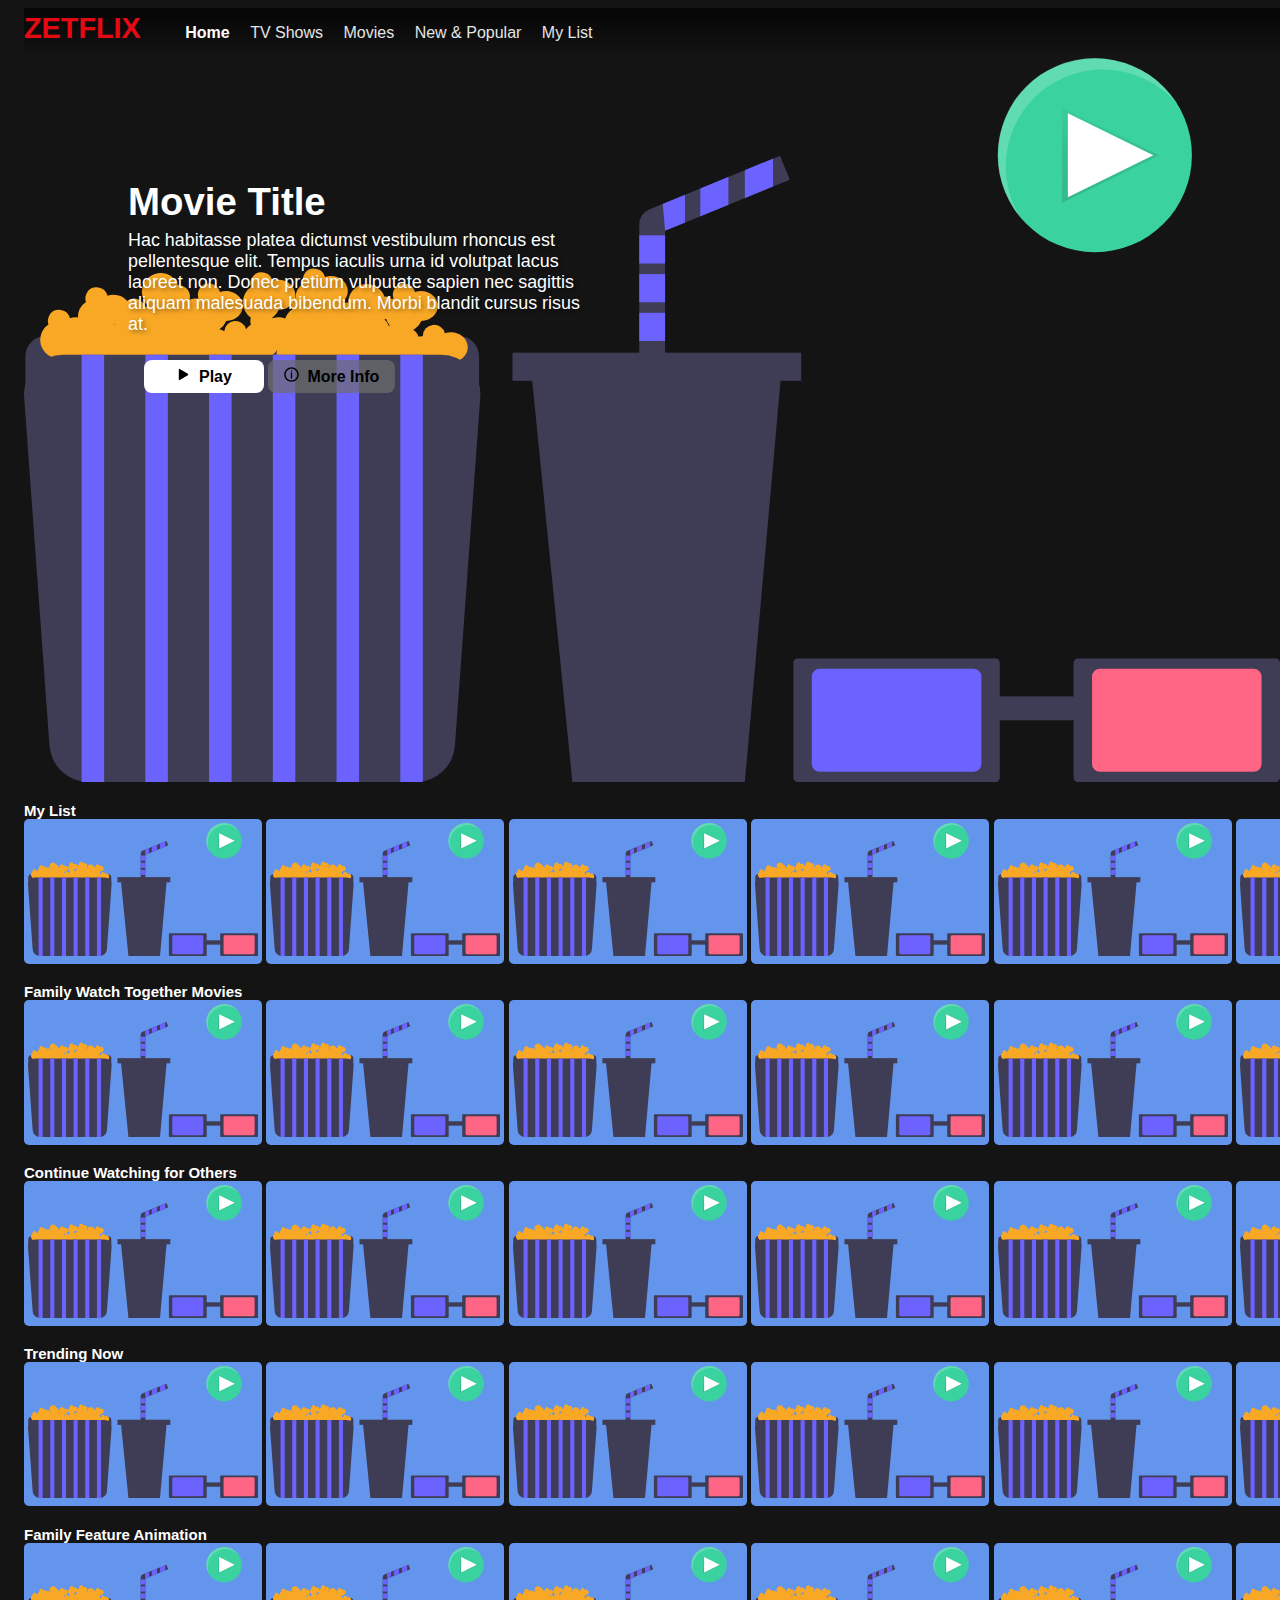
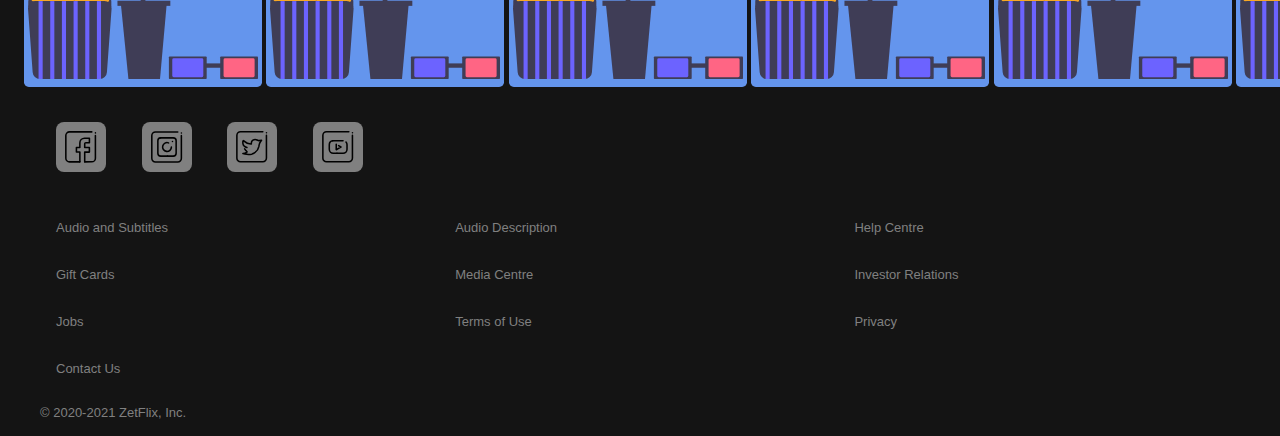
<file: index.html>
<!DOCTYPE html>
<html lang="en">

<head>
    <meta charset="UTF-8">
    <meta http-equiv="X-UA-Compatible" content="IE=edge">
    <meta name="viewport" content="width=device-width, initial-scale=1.0">
    <title>Zetflix</title>
    <link href="/styles.css" rel="stylesheet" />
</head>

<body style="background-color: #141414;">
    <nav class="navigation container">
        <a class="nav-brand link" href="/">ZETFLIX</a>
        <ul class="list-non-bullet nav-pills">
            <li class="list-item-inline">
                <a class="link link-active" href="/">Home</a>
            </li>
            <li class="list-item-inline">
                <a class="link" href="/">TV Shows</a>
            </li>
            <li class="list-item-inline">
                <a class="link" href="/">Movies</a>
            </li>
            <li class="list-item-inline">
                <a class="link" href="/latest.html">New & Popular</a>
            </li>
            <li class="list-item-inline">
                <a class="link" href="/my-list.html">My List</a>
            </li>
        </ul>
    </nav>
    <div class="hero-image-container">
        <img class="hero-image" src="/images/movie.svg">
        <div class="metainfo-layer">
            <div class="logo-and-text">
                <div class="logo">Movie Title</div>
                <div class="synopsis">Hac habitasse platea dictumst vestibulum rhoncus est
                    pellentesque elit. Tempus iaculis urna id volutpat lacus laoreet non.
                    Donec pretium vulputate sapien nec sagittis aliquam malesuada bibendum.
                    Morbi blandit cursus risus at.</div>
            </div>
            <div class="button-controls-container">
                <a class="play-link" href="/"><span class="play-button has-icon"
                        style="margin-right: 0.5rem;"></span>Play</a>
                <a class="info-link" href="/"><span class="moreinfo-button has-icon"
                        style="margin-right: 0.5rem;"></span>More Info</a>
            </div>
        </div>
    </div>
    <div class="row">
        <div class="row-content">
            <div class="row-header" style="color: white;">My List</div>
            <div class="boxart-container inline-block">
                <img class="boxart-img" src="/images/movie.svg">
            </div>
            <div class="boxart-container inline-block">
                <img class="boxart-img" src="/images/movie.svg">
            </div>
            <div class="boxart-container inline-block">
                <img class="boxart-img" src="/images/movie.svg">
            </div>
            <div class="boxart-container inline-block">
                <img class="boxart-img" src="/images/movie.svg">
            </div>
            <div class="boxart-container inline-block">
                <img class="boxart-img" src="/images/movie.svg">
            </div>
            <div class="boxart-container inline-block">
                <img class="boxart-img" src="/images/movie.svg">
            </div>
            <div class="boxart-container inline-block">
                <img class="boxart-img" src="/images/movie.svg">
            </div>
        </div>
    </div>
    <div class="row">
        <div class="row-content">
            <div class="row-header" style="color: white;">Family Watch Together Movies</div>
            <div class="boxart-container inline-block">
                <img class="boxart-img" src="/images/movie.svg">
            </div>
            <div class="boxart-container inline-block">
                <img class="boxart-img" src="/images/movie.svg">
            </div>
            <div class="boxart-container inline-block">
                <img class="boxart-img" src="/images/movie.svg">
            </div>
            <div class="boxart-container inline-block">
                <img class="boxart-img" src="/images/movie.svg">
            </div>
            <div class="boxart-container inline-block">
                <img class="boxart-img" src="/images/movie.svg">
            </div>
            <div class="boxart-container inline-block">
                <img class="boxart-img" src="/images/movie.svg">
            </div>
            <div class="boxart-container inline-block">
                <img class="boxart-img" src="/images/movie.svg">
            </div>
        </div>
    </div>
    <div class="row">
        <div class="row-content">
            <div class="row-header" style="color: white;">Continue Watching for Others</div>
            <div class="boxart-container inline-block">
                <img class="boxart-img" src="/images/movie.svg">
            </div>
            <div class="boxart-container inline-block">
                <img class="boxart-img" src="/images/movie.svg">
            </div>
            <div class="boxart-container inline-block">
                <img class="boxart-img" src="/images/movie.svg">
            </div>
            <div class="boxart-container inline-block">
                <img class="boxart-img" src="/images/movie.svg">
            </div>
            <div class="boxart-container inline-block">
                <img class="boxart-img" src="/images/movie.svg">
            </div>
            <div class="boxart-container inline-block">
                <img class="boxart-img" src="/images/movie.svg">
            </div>
            <div class="boxart-container inline-block">
                <img class="boxart-img" src="/images/movie.svg">
            </div>
        </div>
    </div>
    <div class="row">
        <div class="row-content">
            <div class="row-header" style="color: white;">Trending Now</div>
            <div class="boxart-container inline-block">
                <img class="boxart-img" src="/images/movie.svg">
            </div>
            <div class="boxart-container inline-block">
                <img class="boxart-img" src="/images/movie.svg">
            </div>
            <div class="boxart-container inline-block">
                <img class="boxart-img" src="/images/movie.svg">
            </div>
            <div class="boxart-container inline-block">
                <img class="boxart-img" src="/images/movie.svg">
            </div>
            <div class="boxart-container inline-block">
                <img class="boxart-img" src="/images/movie.svg">
            </div>
            <div class="boxart-container inline-block">
                <img class="boxart-img" src="/images/movie.svg">
            </div>
            <div class="boxart-container inline-block">
                <img class="boxart-img" src="/images/movie.svg">
            </div>
        </div>
    </div>
    <div class="row">
        <div class="row-content">
            <div class="row-header" style="color: white;">Family Feature Animation</div>
            <div class="boxart-container inline-block">
                <img class="boxart-img" src="/images/movie.svg">
            </div>
            <div class="boxart-container inline-block">
                <img class="boxart-img" src="/images/movie.svg">
            </div>
            <div class="boxart-container inline-block">
                <img class="boxart-img" src="/images/movie.svg">
            </div>
            <div class="boxart-container inline-block">
                <img class="boxart-img" src="/images/movie.svg">
            </div>
            <div class="boxart-container inline-block">
                <img class="boxart-img" src="/images/movie.svg">
            </div>
            <div class="boxart-container inline-block">
                <img class="boxart-img" src="/images/movie.svg">
            </div>
            <div class="boxart-container inline-block">
                <img class="boxart-img" src="/images/movie.svg">
            </div>
        </div>
    </div>
    <div class="footer">
        <div class="social-links">
            <a href="/" target="_blank"><span class="facebook-link"></span></a>
            <a href="/" target="_blank"><span class="instagram-link"></span></a>
            <a href="/" target="_blank"><span class="twitter-link"></span></a>
            <a href="/" target="_blank"><span class="youtube-link"></span></a>
        </div>
        <ul class="footer-links list-non-bullet">
            <li class="footer-link-wrapper"><a href="/">Audio and Subtitles</a></li>
            <li class="footer-link-wrapper"><a href="/">Audio Description</a></li>
            <li class="footer-link-wrapper"><a href="/">Help Centre</a></li>
            <li class="footer-link-wrapper"><a href="/">Gift Cards</a></li>
            <li class="footer-link-wrapper"><a href="/">Media Centre</a></li>
            <li class="footer-link-wrapper"><a href="/">Investor Relations</a></li>
            <li class="footer-link-wrapper"><a href="/">Jobs</a></li>
            <li class="footer-link-wrapper"><a href="/">Terms of Use</a></li>
            <li class="footer-link-wrapper"><a href="/">Privacy</a></li>
            <li class="footer-link-wrapper"><a href="/">Contact Us</a></li>

        </ul>
        <div class="footer-copyright">© 2020-2021 ZetFlix, Inc.
        </div>
    </div>
</body>
<script src="app.js" type="text/javascript"></script>
</html>
</file>
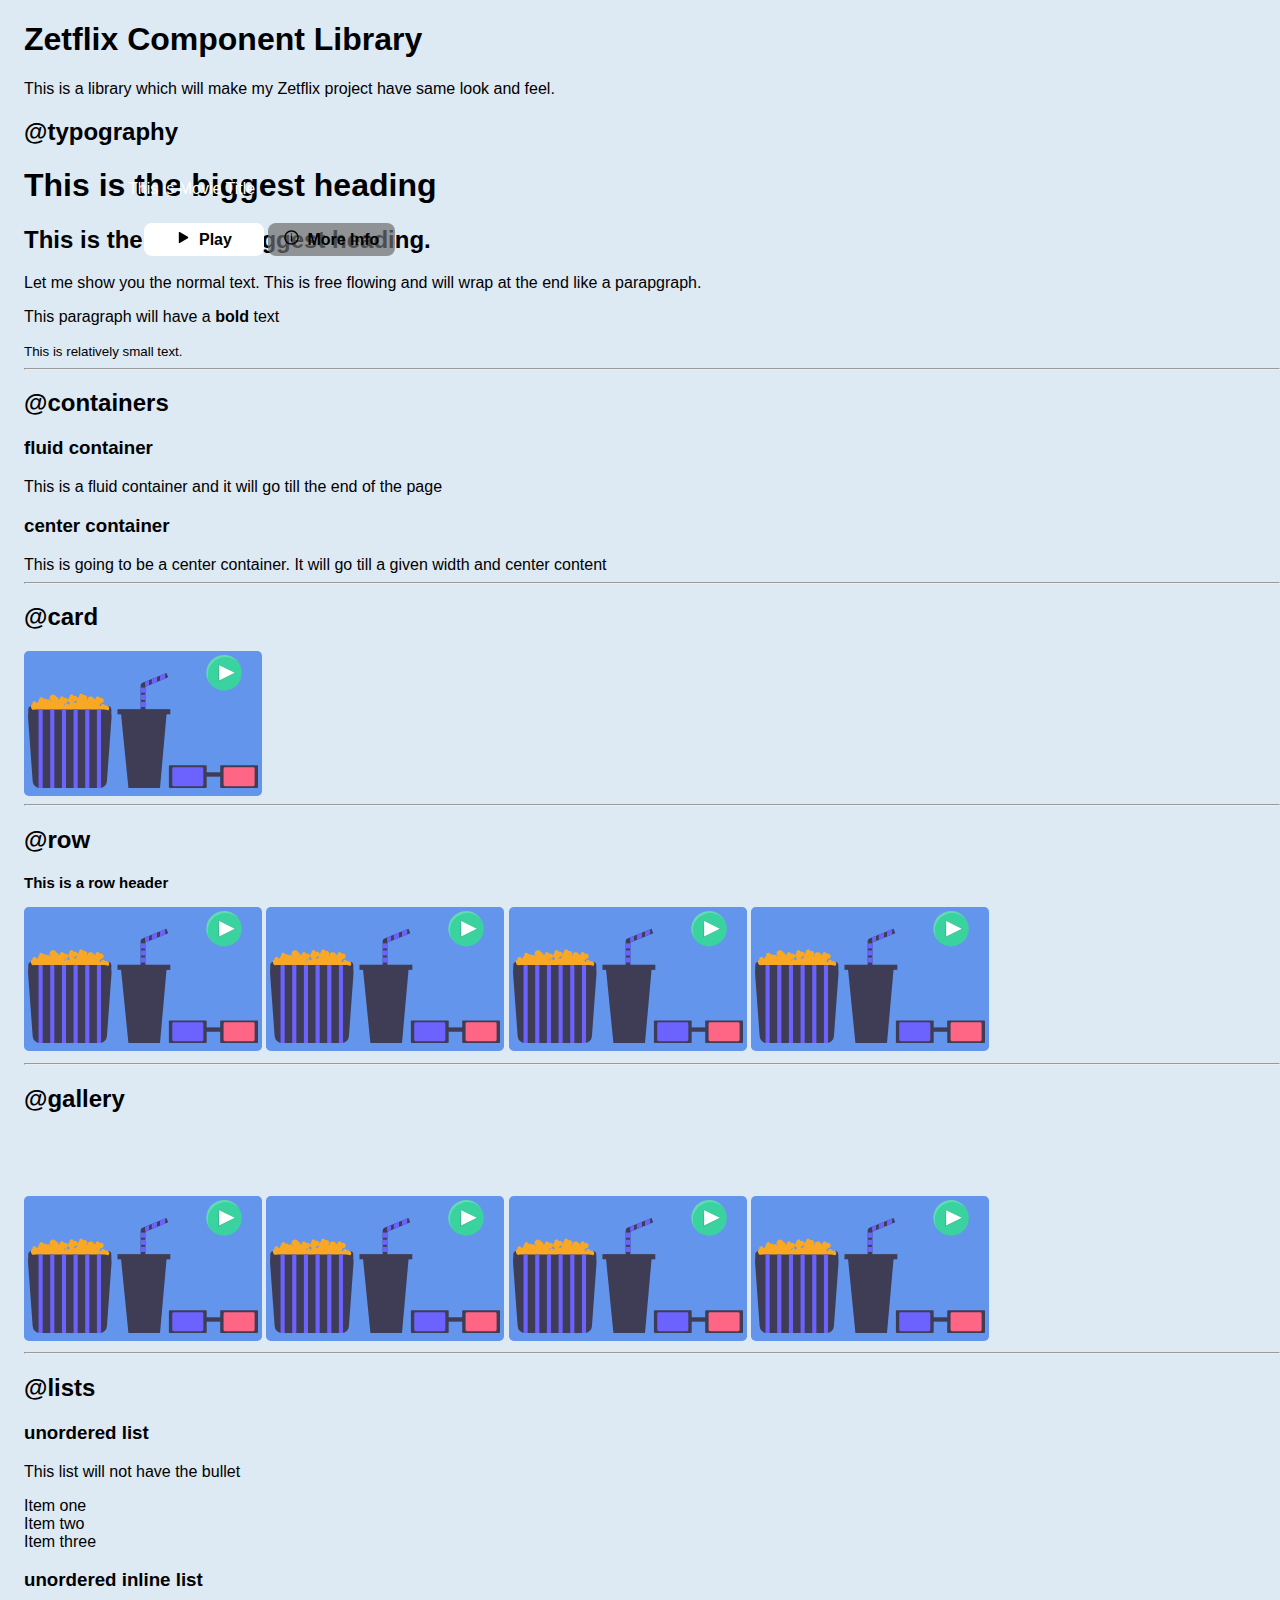
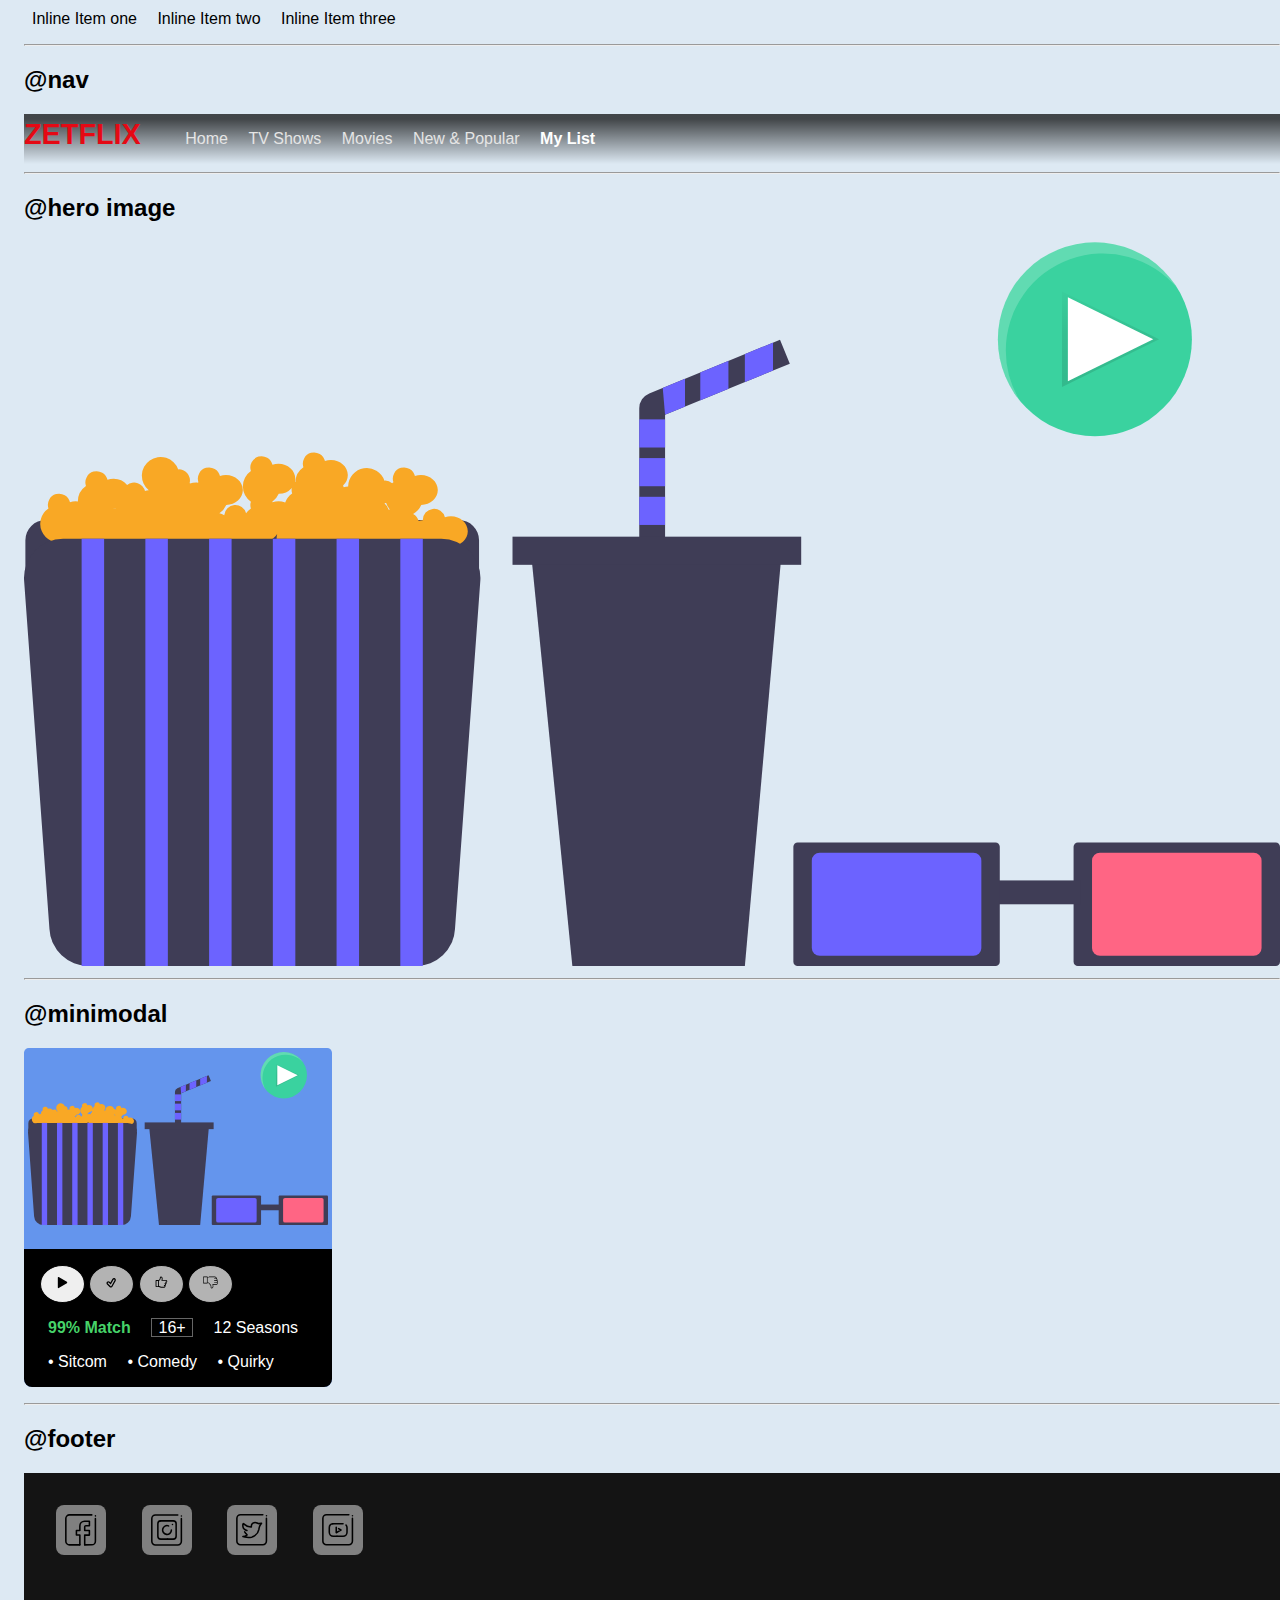
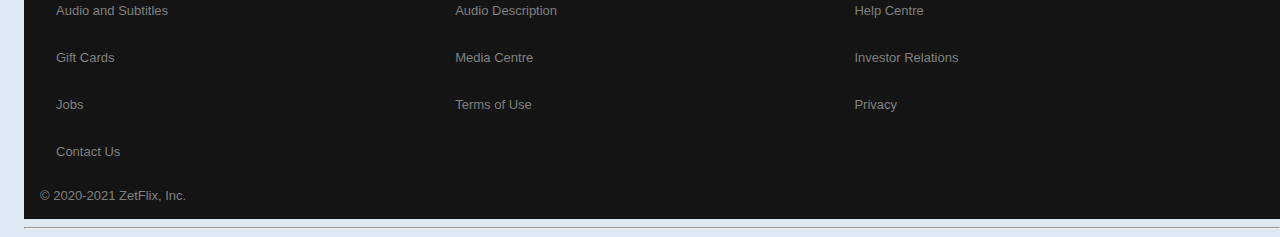
<file: components.html>
<!DOCTYPE html>
<html lang="en">

<head>
    <meta charset="UTF-8">
    <meta http-equiv="X-UA-Compatible" content="IE=edge">
    <meta name="viewport" content="width=device-width, initial-scale=1.0">
    <title>Components Library</title>
    <link href="/styles.css" rel="stylesheet" />
</head>
<body>
    <h1>Zetflix Component Library</h1>
    <p>This is a library which will make my Zetflix project have same look and feel.</p>
    <h2>@typography</h2>
    <h1>This is the biggest heading</h1>
    <h2>This is the second biggest heading.</h2>
    <p>Let me show you the normal text. This is free flowing and will wrap at the end like a parapgraph.</p>
    <p>This paragraph will have a <strong>bold</strong> text</p>
    <small>This is relatively small text.</small>

    <hr>
    <h2>@containers</h2>

    <h3>fluid container</h3>
    <div class="container">This is a fluid container and it will go till the end of the page</div>

    <h3>center container</h3>
    <div class="container container-center">This is going to be a center container. It will go till a given width and
        center content</div>
    <hr>
    <h2>@card</h2>
    <div class="boxart-container">
        <img class="boxart-img" src="/images/movie.svg">
    </div>
    <hr>
    <h2>@row</h2>
    <div class="row">
        <div class="row-header">This is a row header</div>
        <div class="row-content">
            <div class="boxart-container inline-block">
                <img class="boxart-img" src="/images/movie.svg">
            </div>
            <div class="boxart-container inline-block">
                <img class="boxart-img" src="/images/movie.svg">
            </div>
            <div class="boxart-container inline-block">
                <img class="boxart-img" src="/images/movie.svg">
            </div>
            <div class="boxart-container inline-block">
                <img class="boxart-img" src="/images/movie.svg">
            </div>
        </div>
    </div>
    <hr>
    <h2>@gallery</h2>
    <div class="gallery">
        <div class="row">
            <div class="row-content">
                <div class="boxart-container inline-block">
                    <img class="boxart-img" src="/images/movie.svg">
                </div>
                <div class="boxart-container inline-block">
                    <img class="boxart-img" src="/images/movie.svg">
                </div>
                <div class="boxart-container inline-block">
                    <img class="boxart-img" src="/images/movie.svg">
                </div>
                <div class="boxart-container inline-block">
                    <img class="boxart-img" src="/images/movie.svg">
                </div>
            </div>
        </div>
    </div>
    <hr>

    <h2>@lists</h2>
    <h3>unordered list</h3>
    <p>This list will not have the bullet</p>
    <ul class="list-non-bullet">
        <li>Item one</li>
        <li>Item two</li>
        <li>Item three</li>
    </ul>

    <h3>unordered inline list</h3>
    <ul class="list-non-bullet">
        <li class="list-item-inline">Inline Item one</li>
        <li class="list-item-inline">Inline Item two</li>
        <li class="list-item-inline">Inline Item three</li>
    </ul>
    <hr>

    <h2>@nav</h2>
    <nav class="navigation container">
        <a class="nav-brand link" href="/">ZETFLIX</a>
        <ul class="list-non-bullet nav-pills">
            <li class="list-item-inline">
                <a class="link" href="/">Home</a>
            </li>
            <li class="list-item-inline">
                <a class="link" href="/">TV Shows</a>
            </li>
            <li class="list-item-inline">
                <a class="link" href="/">Movies</a>
            </li>
            <li class="list-item-inline">
                <a class="link" href="/">New & Popular</a>
            </li>
            <li class="list-item-inline">
                <a class="link link-active" href="/">My List</a>
            </li>
        </ul>
    </nav>
    <hr>
    <h2>@hero image</h2>
    <div class="hero-image-container">
        <img class="hero-image" src="/images/movie.svg">
        <div class="metainfo-layer">
            <div class="logo-and-text">This is Movie Title</div>
            <div class="button-controls-container">
                <a class="play-link" href="/"><span class="play-button has-icon" style="margin-right: 0.5rem;"></span>Play</a>
                <a class="info-link" href="/"><span class="moreinfo-button has-icon" style="margin-right: 0.5rem;"></span>More Info</a>
            </div>
        </div>
    </div>
    <hr>

    <h2>@minimodal</h2>
    <div class="modal-container">
        <div class="boxart-container">
            <img class="modal-img" src="/images/movie.svg">
        </div>
        <div class="modal-info-container">
            <div class="button-controls-container">
                <button class="primary-button"><span class="play-button has-icon"></span></button>
                <button class="secondary-button"><span class="tick-button has-icon"></span></button>
                <button class="secondary-button"><span class="like-button has-icon"></span></button>
                <button class="secondary-button"><span class="unlike-button has-icon"></span></button>
            </div>
            <div class="video-meta-data-container">
                <span class="match-score">99% Match</span>
                <span class="maturity-rating">16+</span>
                <span class="duration">12 Seasons</span>
            </div>
            <div class="tags-container">
                <div class="tags-list">
                    <span class="tags-item">• Sitcom</span>
                    <span class="tags-item">• Comedy</span>
                    <span class="tags-item">• Quirky</span>
                </div>
            </div>
        </div>
    </div>
    </div>
    <hr>
    <h2>@footer</h2>
    <div class="footer">
        <div class="social-links">
            <a href="/" target="_blank"><span class="facebook-link"></span></a>
            <a href="/" target="_blank"><span class="instagram-link"></span></a>
            <a href="/" target="_blank"><span class="twitter-link"></span></a>
            <a href="/" target="_blank"><span class="youtube-link"></span></a>
        </div>
        <ul class="footer-links list-non-bullet">
            <li class="footer-link-wrapper"><a href="/">Audio and Subtitles</a></li>
            <li class="footer-link-wrapper"><a href="/">Audio Description</a></li>
            <li class="footer-link-wrapper"><a href="/">Help Centre</a></li>
            <li class="footer-link-wrapper"><a href="/">Gift Cards</a></li>
            <li class="footer-link-wrapper"><a href="/">Media Centre</a></li>
            <li class="footer-link-wrapper"><a href="/">Investor Relations</a></li>
            <li class="footer-link-wrapper"><a href="/">Jobs</a></li>
            <li class="footer-link-wrapper"><a href="/">Terms of Use</a></li>
            <li class="footer-link-wrapper"><a href="/">Privacy</a></li>
            <li class="footer-link-wrapper"><a href="/">Contact Us</a></li>

        </ul>
        <div class="footer-copyright">© 2020-2021 ZetFlix, Inc.
        </div>
    </div>
    <hr>
</body>

</html>
</file>
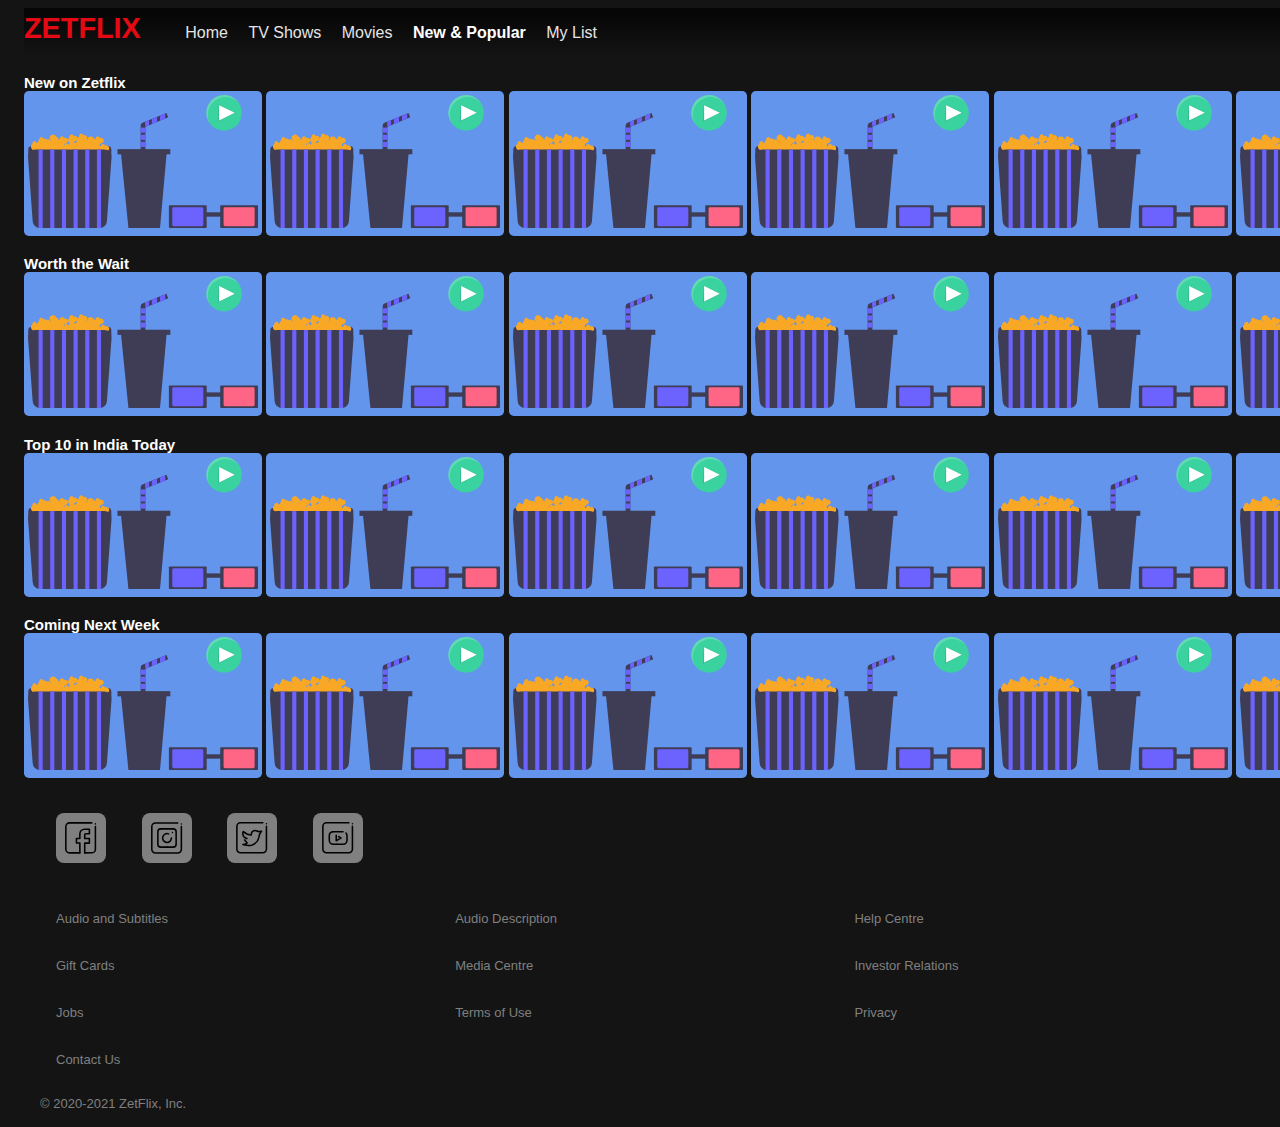
<file: latest.html>
<!DOCTYPE html>
<html lang="en">
<head>
    <meta charset="UTF-8">
    <meta http-equiv="X-UA-Compatible" content="IE=edge">
    <meta name="viewport" content="width=device-width, initial-scale=1.0">
    <title>Zetflix</title>
    <link href="/styles.css" rel="stylesheet"/>
</head>
<body style="background-color: #141414;">
    <nav class="navigation container">
        <a class="nav-brand link" href="/">ZETFLIX</a>
        <ul class="list-non-bullet nav-pills">
            <li class="list-item-inline">
                <a class="link" href="/">Home</a>
            </li>
            <li class="list-item-inline">
                <a class="link" href="/">TV Shows</a>
            </li>
            <li class="list-item-inline">
                <a class="link" href="/">Movies</a>
            </li>
            <li class="list-item-inline">
                <a class="link link-active" href="/">New & Popular</a>
            </li>
            <li class="list-item-inline">
                <a class="link" href="/my-list.html">My List</a>
            </li>
        </ul>
    </nav>
    <div class="row">
        <div class="row-content">
            <div class="row-header" style="color: white;">New on Zetflix</div>
            <div class="boxart-container inline-block">
                <img class="boxart-img" src="/images/movie.svg">
            </div>
            <div class="boxart-container inline-block">
                <img class="boxart-img" src="/images/movie.svg">
            </div>
            <div class="boxart-container inline-block">
                <img class="boxart-img" src="/images/movie.svg">
            </div>
            <div class="boxart-container inline-block">
                <img class="boxart-img" src="/images/movie.svg">
            </div>
            <div class="boxart-container inline-block">
                <img class="boxart-img" src="/images/movie.svg">
            </div>
            <div class="boxart-container inline-block">
                <img class="boxart-img" src="/images/movie.svg">
            </div>
            <div class="boxart-container inline-block">
                <img class="boxart-img" src="/images/movie.svg">
            </div>
        </div>
    </div>
    <div class="row">
        <div class="row-content">
            <div class="row-header" style="color: white;">Worth the Wait</div>
            <div class="boxart-container inline-block">
                <img class="boxart-img" src="/images/movie.svg">
            </div>
            <div class="boxart-container inline-block">
                <img class="boxart-img" src="/images/movie.svg">
            </div>
            <div class="boxart-container inline-block">
                <img class="boxart-img" src="/images/movie.svg">
            </div>
            <div class="boxart-container inline-block">
                <img class="boxart-img" src="/images/movie.svg">
            </div>
            <div class="boxart-container inline-block">
                <img class="boxart-img" src="/images/movie.svg">
            </div>
            <div class="boxart-container inline-block">
                <img class="boxart-img" src="/images/movie.svg">
            </div>
            <div class="boxart-container inline-block">
                <img class="boxart-img" src="/images/movie.svg">
            </div>
        </div>
    </div>
    <div class="row">
        <div class="row-content">
            <div class="row-header" style="color: white;">Top 10 in India Today</div>
            <div class="boxart-container inline-block">
                <img class="boxart-img" src="/images/movie.svg">
            </div>
            <div class="boxart-container inline-block">
                <img class="boxart-img" src="/images/movie.svg">
            </div>
            <div class="boxart-container inline-block">
                <img class="boxart-img" src="/images/movie.svg">
            </div>
            <div class="boxart-container inline-block">
                <img class="boxart-img" src="/images/movie.svg">
            </div>
            <div class="boxart-container inline-block">
                <img class="boxart-img" src="/images/movie.svg">
            </div>
            <div class="boxart-container inline-block">
                <img class="boxart-img" src="/images/movie.svg">
            </div>
            <div class="boxart-container inline-block">
                <img class="boxart-img" src="/images/movie.svg">
            </div>
        </div>
    </div>
    <div class="row">
        <div class="row-content">
            <div class="row-header" style="color: white;">Coming Next Week</div>
            <div class="boxart-container inline-block">
                <img class="boxart-img" src="/images/movie.svg">
            </div>
            <div class="boxart-container inline-block">
                <img class="boxart-img" src="/images/movie.svg">
            </div>
            <div class="boxart-container inline-block">
                <img class="boxart-img" src="/images/movie.svg">
            </div>
            <div class="boxart-container inline-block">
                <img class="boxart-img" src="/images/movie.svg">
            </div>
            <div class="boxart-container inline-block">
                <img class="boxart-img" src="/images/movie.svg">
            </div>
            <div class="boxart-container inline-block">
                <img class="boxart-img" src="/images/movie.svg">
            </div>
            <div class="boxart-container inline-block">
                <img class="boxart-img" src="/images/movie.svg">
            </div>
        </div>
    </div>
    <div class="footer">
        <div class="social-links">
            <a href="/" target="_blank"><span class="facebook-link"></span></a>
            <a href="/" target="_blank"><span class="instagram-link"></span></a>
            <a href="/" target="_blank"><span class="twitter-link"></span></a>
            <a href="/" target="_blank"><span class="youtube-link"></span></a>
        </div>
        <ul class="footer-links list-non-bullet">
            <li class="footer-link-wrapper"><a href="/">Audio and Subtitles</a></li>
            <li class="footer-link-wrapper"><a href="/">Audio Description</a></li>
            <li class="footer-link-wrapper"><a href="/">Help Centre</a></li>
            <li class="footer-link-wrapper"><a href="/">Gift Cards</a></li>
            <li class="footer-link-wrapper"><a href="/">Media Centre</a></li>
            <li class="footer-link-wrapper"><a href="/">Investor Relations</a></li>
            <li class="footer-link-wrapper"><a href="/">Jobs</a></li>
            <li class="footer-link-wrapper"><a href="/">Terms of Use</a></li>
            <li class="footer-link-wrapper"><a href="/">Privacy</a></li>
            <li class="footer-link-wrapper"><a href="/">Contact Us</a></li>

        </ul>
        <div class="footer-copyright">© 2020-2021 ZetFlix, Inc.
        </div>
    </div>
</body>
</html>
</file>
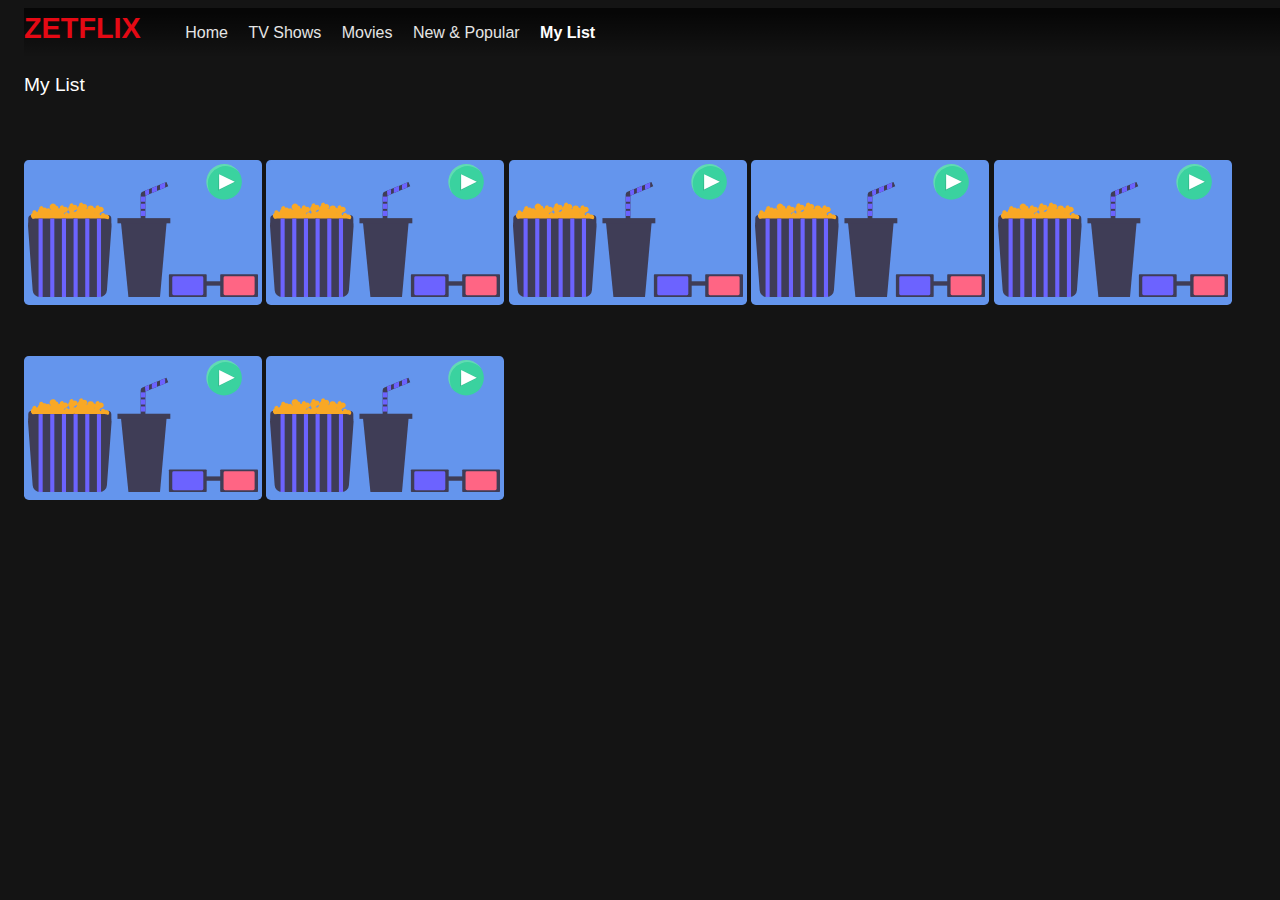
<file: my-list.html>
<!DOCTYPE html>
<html lang="en">
<head>
    <meta charset="UTF-8">
    <meta http-equiv="X-UA-Compatible" content="IE=edge">
    <meta name="viewport" content="width=device-width, initial-scale=1.0">
    <title>Zetflix</title>
    <link href="styles.css" rel="stylesheet"/>
</head>
<body style="background-color: #141414;">
    <nav class="navigation container">
        <a class="nav-brand link" href="/">ZETFLIX</a>
        <ul class="list-non-bullet nav-pills">
            <li class="list-item-inline">
                <a class="link" href="/">Home</a>
            </li>
            <li class="list-item-inline">
                <a class="link" href="/">TV Shows</a>
            </li>
            <li class="list-item-inline">
                <a class="link" href="/">Movies</a>
            </li>
            <li class="list-item-inline">
                <a class="link" href="/latest.html">New & Popular</a>
            </li>
            <li class="list-item-inline">
                <a class="link link-active" href="/my-list.html">My List</a>
            </li>
        </ul>
    </nav>
    
    <div class="gallery">
        <div class="gallery-header">My List</div>
        <div class="row">
            <div class="row-content">
                <div class="boxart-container inline-block">
                    <img class="boxart-img" src="/images/movie.svg">
                </div>
                <div class="boxart-container inline-block">
                    <img class="boxart-img" src="/images/movie.svg">
                </div>
                <div class="boxart-container inline-block">
                    <img class="boxart-img" src="/images/movie.svg">
                </div>
                <div class="boxart-container inline-block">
                    <img class="boxart-img" src="/images/movie.svg">
                </div>
                <div class="boxart-container inline-block">
                    <img class="boxart-img" src="/images/movie.svg">
                </div>
                <div class="boxart-container inline-block">
                    <img class="boxart-img" src="/images/movie.svg">
                </div>
                <div class="boxart-container inline-block">
                    <img class="boxart-img" src="/images/movie.svg">
                </div>
            </div>
        </div>
    </div>
</body>
</html>
</file>
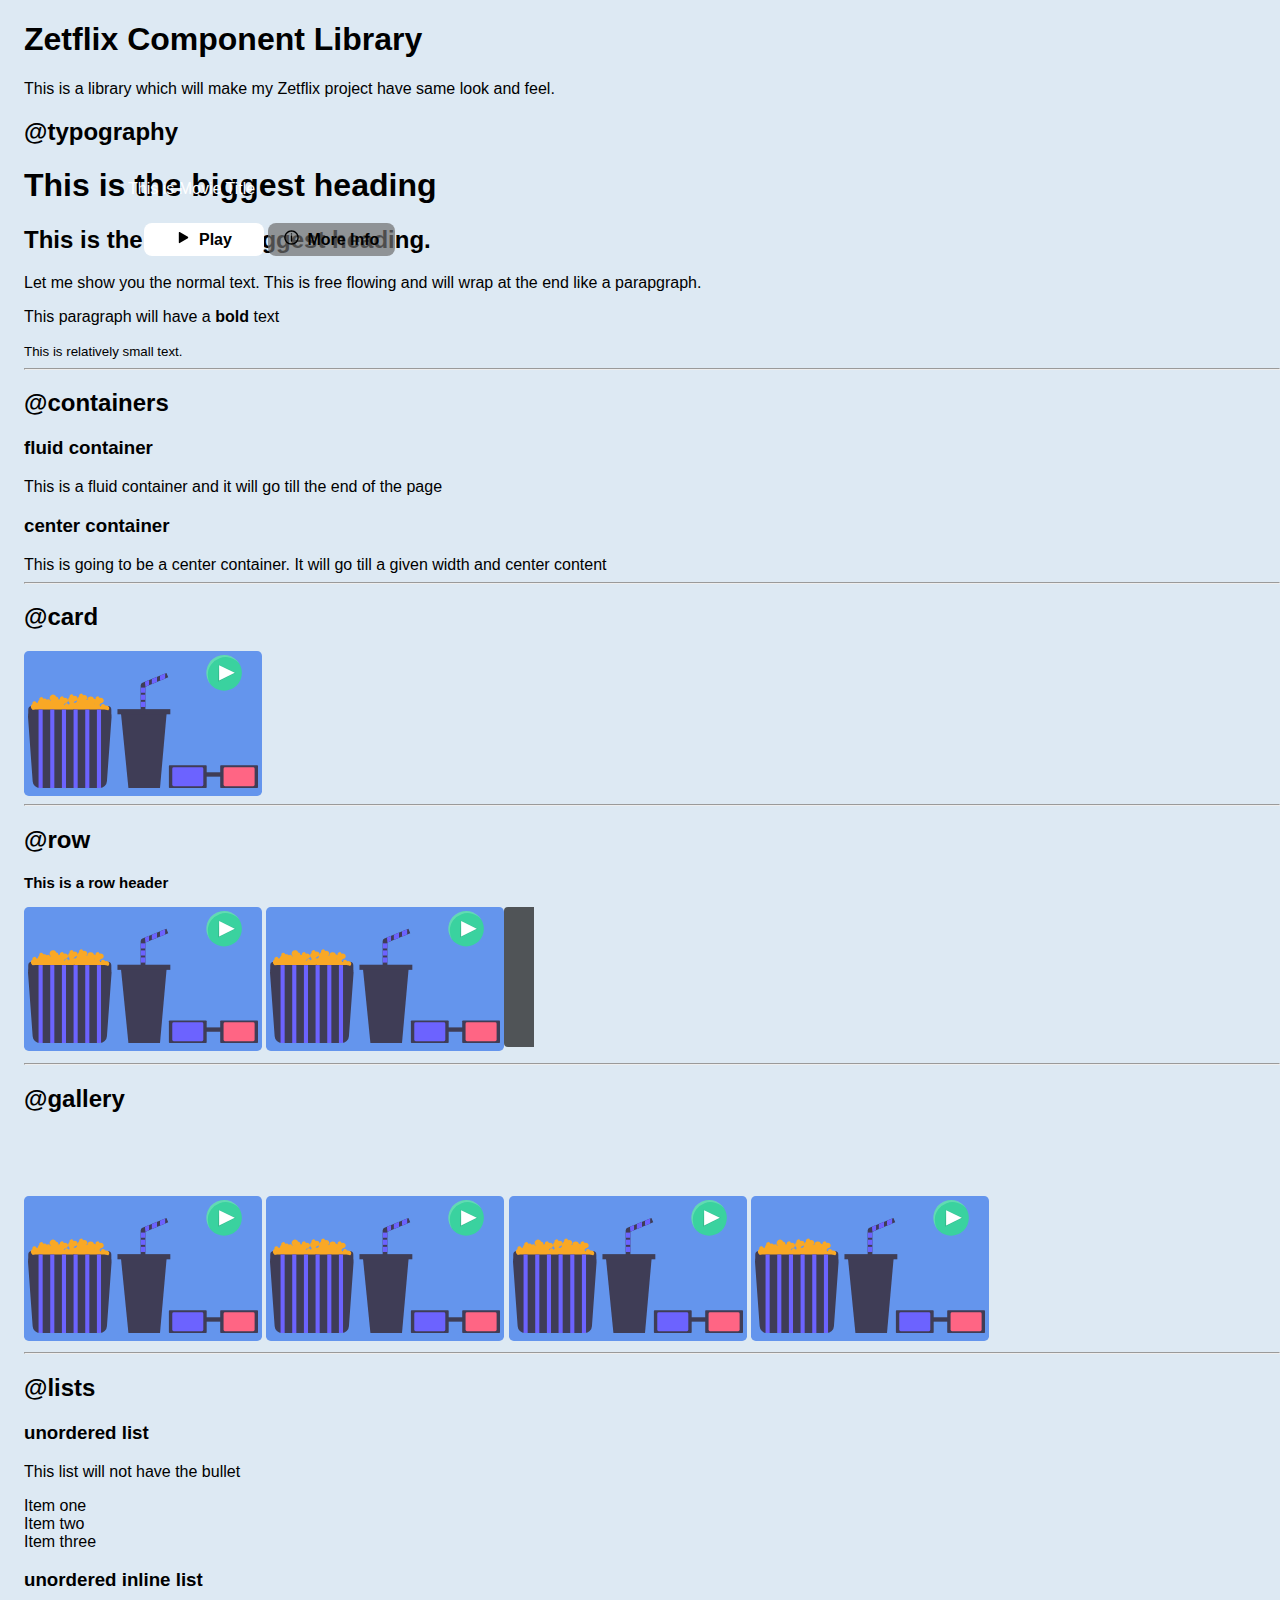
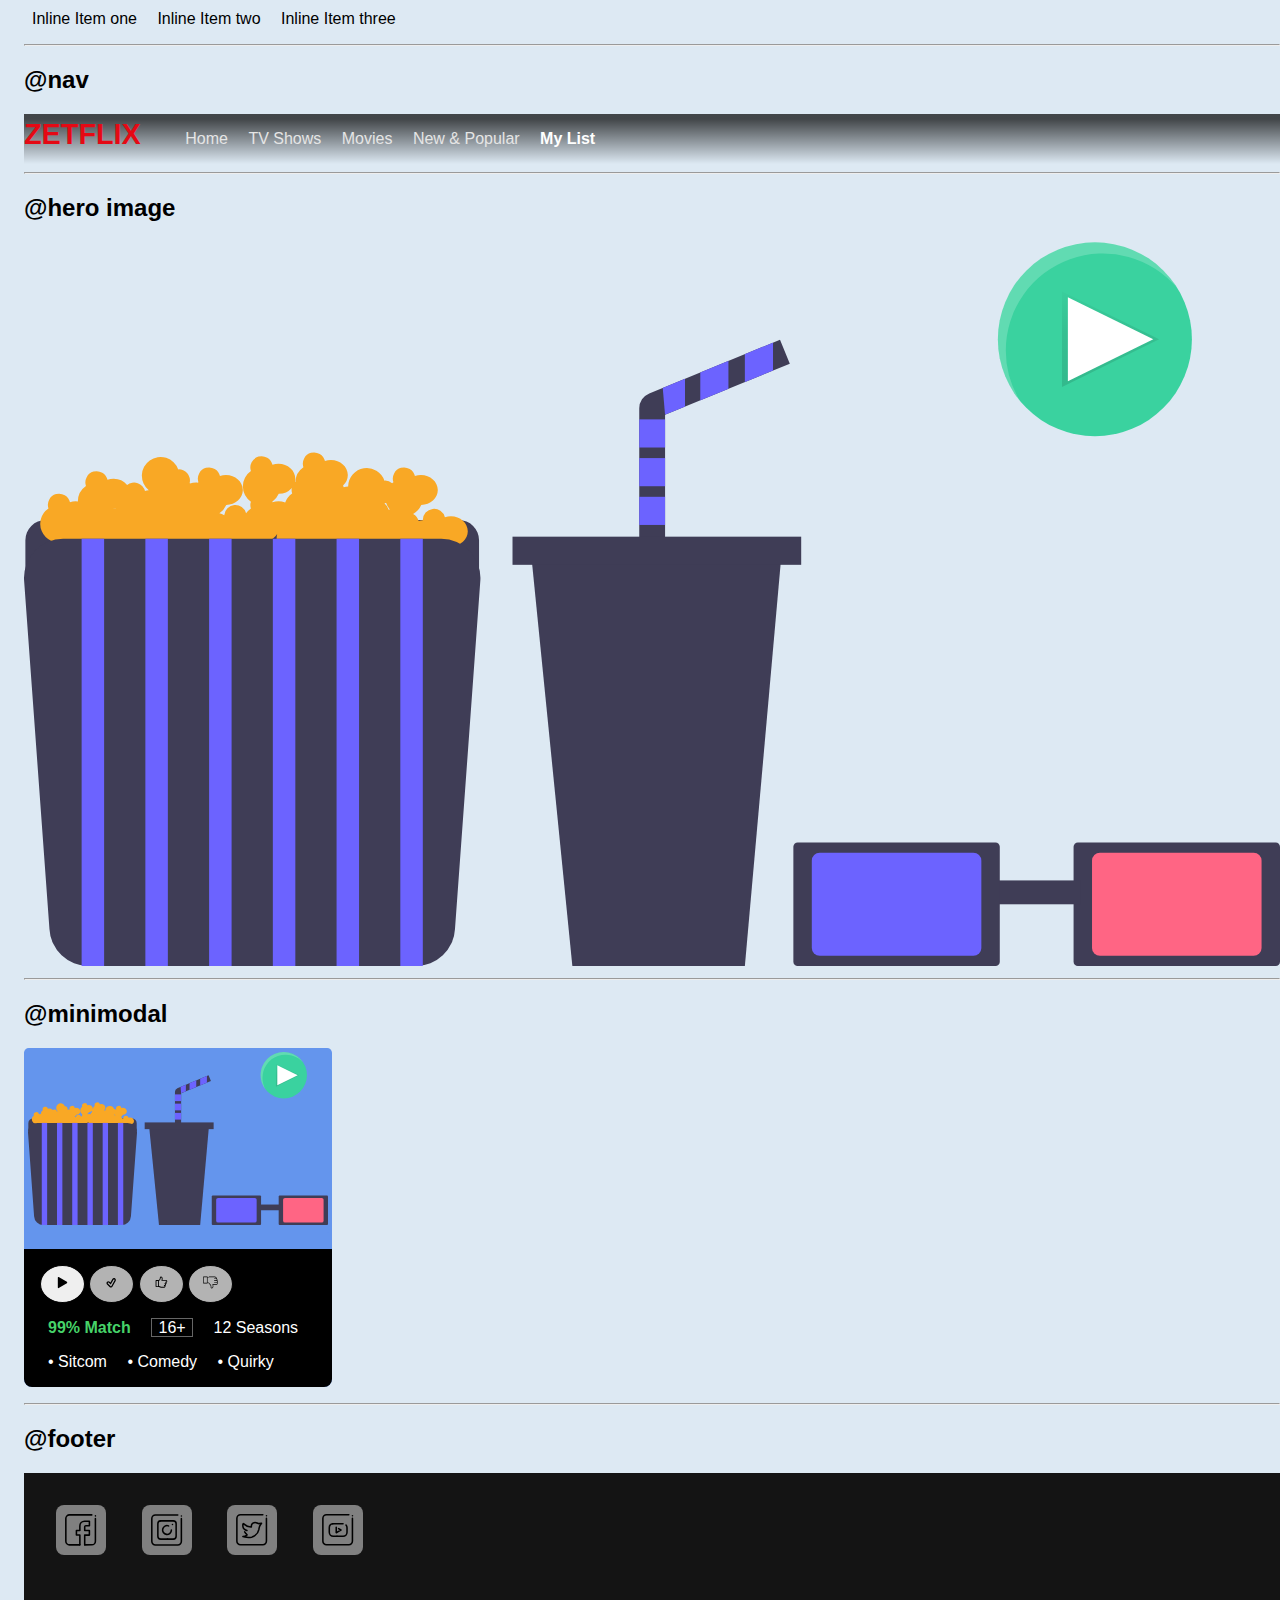
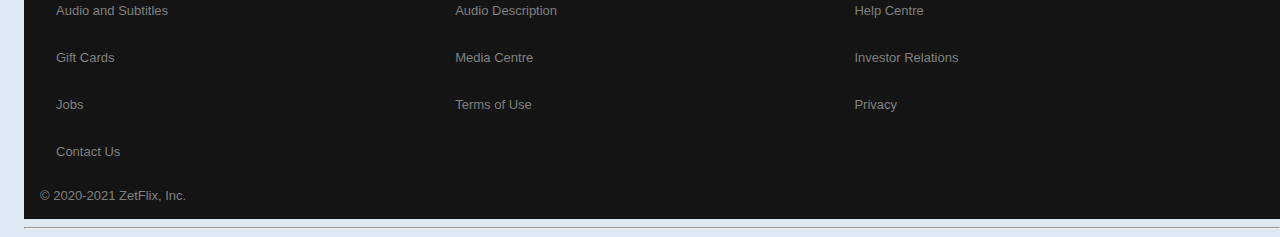
<file: lib/components.html>
<!DOCTYPE html>
<html lang="en">

<head>
    <meta charset="UTF-8">
    <meta http-equiv="X-UA-Compatible" content="IE=edge">
    <meta name="viewport" content="width=device-width, initial-scale=1.0">
    <title>Components Library</title>
    <link href="../styles.css" rel="stylesheet" />
</head>
<body>
    <h1>Zetflix Component Library</h1>
    <p>This is a library which will make my Zetflix project have same look and feel.</p>
    <h2>@typography</h2>
    <h1>This is the biggest heading</h1>
    <h2>This is the second biggest heading.</h2>
    <p>Let me show you the normal text. This is free flowing and will wrap at the end like a parapgraph.</p>
    <p>This paragraph will have a <strong>bold</strong> text</p>
    <small>This is relatively small text.</small>

    <hr>
    <h2>@containers</h2>

    <h3>fluid container</h3>
    <div class="container">This is a fluid container and it will go till the end of the page</div>

    <h3>center container</h3>
    <div class="container container-center">This is going to be a center container. It will go till a given width and
        center content</div>
    <hr>
    <h2>@card</h2>
    <div class="boxart-container">
        <img class="boxart-img" src="/images/movie.svg">
    </div>
    <hr>
    <h2>@row</h2>
    <div class="row">
        <div class="row-header">This is a row header</div>
        <div class="row-content">
            <div class="boxart-container inline-block">
                <img class="boxart-img" src="/images/movie.svg">
            </div>
            <div class="boxart-container inline-block">
                <img class="boxart-img" src="/images/movie.svg">
            </div>
           <div class="handle inline-block"></div>
        </div>
    </div>
    <hr>
    <h2>@gallery</h2>
    <div class="gallery">
        <div class="row">
            <div class="row-content">
                <div class="boxart-container inline-block">
                    <img class="boxart-img" src="/images/movie.svg">
                </div>
                <div class="boxart-container inline-block">
                    <img class="boxart-img" src="/images/movie.svg">
                </div>
                <div class="boxart-container inline-block">
                    <img class="boxart-img" src="/images/movie.svg">
                </div>
                <div class="boxart-container inline-block">
                    <img class="boxart-img" src="/images/movie.svg">
                </div>
            </div>
        </div>
    </div>
    <hr>

    <h2>@lists</h2>
    <h3>unordered list</h3>
    <p>This list will not have the bullet</p>
    <ul class="list-non-bullet">
        <li>Item one</li>
        <li>Item two</li>
        <li>Item three</li>
    </ul>

    <h3>unordered inline list</h3>
    <ul class="list-non-bullet">
        <li class="list-item-inline">Inline Item one</li>
        <li class="list-item-inline">Inline Item two</li>
        <li class="list-item-inline">Inline Item three</li>
    </ul>
    <hr>

    <h2>@nav</h2>
    <nav class="navigation container">
        <a class="nav-brand link" href="/">ZETFLIX</a>
        <ul class="list-non-bullet nav-pills">
            <li class="list-item-inline">
                <a class="link" href="/">Home</a>
            </li>
            <li class="list-item-inline">
                <a class="link" href="/">TV Shows</a>
            </li>
            <li class="list-item-inline">
                <a class="link" href="/">Movies</a>
            </li>
            <li class="list-item-inline">
                <a class="link" href="/">New & Popular</a>
            </li>
            <li class="list-item-inline">
                <a class="link link-active" href="/">My List</a>
            </li>
        </ul>
    </nav>
    <hr>
    <h2>@hero image</h2>
    <div class="hero-image-container">
        <img class="hero-image" src="/images/movie.svg">
        <div class="metainfo-layer">
            <div class="logo-and-text">This is Movie Title</div>
            <div class="button-controls-container">
                <a class="play-link" href="/"><span class="play-button has-icon" style="margin-right: 0.5rem;"></span>Play</a>
                <a class="info-link" href="/"><span class="moreinfo-button has-icon" style="margin-right: 0.5rem;"></span>More Info</a>
            </div>
        </div>
    </div>
    <hr>

    <h2>@minimodal</h2>
    <div class="modal-container">
        <div class="boxart-container">
            <img class="modal-img" src="/images/movie.svg">
        </div>
        <div class="modal-info-container">
            <div class="button-controls-container">
                <button class="primary-button"><span class="play-button has-icon"></span></button>
                <button class="secondary-button"><span class="tick-button has-icon"></span></button>
                <button class="secondary-button"><span class="like-button has-icon"></span></button>
                <button class="secondary-button"><span class="unlike-button has-icon"></span></button>
            </div>
            <div class="video-meta-data-container">
                <span class="match-score">99% Match</span>
                <span class="maturity-rating">16+</span>
                <span class="duration">12 Seasons</span>
            </div>
            <div class="tags-container">
                <div class="tags-list">
                    <span class="tags-item">• Sitcom</span>
                    <span class="tags-item">• Comedy</span>
                    <span class="tags-item">• Quirky</span>
                </div>
            </div>
        </div>
    </div>
    </div>
    <hr>
    <h2>@footer</h2>
    <div class="footer">
        <div class="social-links">
            <a href="/" target="_blank"><span class="facebook-link"></span></a>
            <a href="/" target="_blank"><span class="instagram-link"></span></a>
            <a href="/" target="_blank"><span class="twitter-link"></span></a>
            <a href="/" target="_blank"><span class="youtube-link"></span></a>
        </div>
        <ul class="footer-links list-non-bullet">
            <li class="footer-link-wrapper"><a href="/">Audio and Subtitles</a></li>
            <li class="footer-link-wrapper"><a href="/">Audio Description</a></li>
            <li class="footer-link-wrapper"><a href="/">Help Centre</a></li>
            <li class="footer-link-wrapper"><a href="/">Gift Cards</a></li>
            <li class="footer-link-wrapper"><a href="/">Media Centre</a></li>
            <li class="footer-link-wrapper"><a href="/">Investor Relations</a></li>
            <li class="footer-link-wrapper"><a href="/">Jobs</a></li>
            <li class="footer-link-wrapper"><a href="/">Terms of Use</a></li>
            <li class="footer-link-wrapper"><a href="/">Privacy</a></li>
            <li class="footer-link-wrapper"><a href="/">Contact Us</a></li>

        </ul>
        <div class="footer-copyright">© 2020-2021 ZetFlix, Inc.
        </div>
    </div>
    <hr>
</body>

</html>
</file>
<file: styles.css>
@import url('https://fonts.googleapis.com/css2?family=Open+Sans&display=swap');

body {
    background-color: rgb(221, 233, 243);
    margin: 0px;
    font-family: 'Helvetica Neue', sans-serif;
    margin-left: 1.5rem;
}

a {
    text-decoration: none;
}

.footer a {
    color: #808080;
}

.gallery .gallery-header {
    color: white;
    font-size: 1.2rem;
    font-weight: 100;
    padding-top: 1rem;
}

.row-content {
    padding-top: 1rem;
}

.hero-image {
    width: 100%;
    background-size: cover;
    background-position: center center;
}

.metainfo-layer {
    position: absolute;
    top: 20%;
    left: 10%;
    bottom: 0;
    opacity: 1;
    width: 100%;
    height: 20%;
}

.logo-and-text {
    color: white;
}

.logo-and-text .logo {
    font-weight: bolder;
    font-size: 3vw;
}

.logo-and-text .synopsis {
    font-weight: 400;
    line-height: normal;
    width: 36%;
    font-size: 1.4vw;
    text-shadow: 2px 2px 4px rgb(0 0 0 / 45%);
    margin: 0.5vw 0 0 0;
}

.boxart-container {
    background-color: cornflowerblue;
    border-radius: 0.3rem;
    max-width: fit-content;
    padding: 0.25rem;
    cursor: pointer;
    margin-bottom: 0.2rem;
}

.boxart-img {
    max-width: 230px;
}


 .boxart-container:focus,
 .boxart-container:hover{
    transform: scale(1.5);
    transform-origin: left;
    z-index: 1;
}

.row-content {
    white-space: nowrap;
}

.gallery .row-content .boxart-container{
    margin-top: 3rem;
}

.row-header {
    font-size: 15px;
    font-weight: 700;
}

.handle{
    background: rgba(20,20,20,.7);
    height: 140px;
    width: 30px;
    position: absolute;
    border-top-left-radius: 4px;
    border-bottom-left-radius: 4px;
    cursor: pointer;
}

.inline-block {
    display: inline-block;
}

.gallery .row .row-content {
    overflow: visible;
    white-space: unset;
}

.list-non-bullet {
    list-style: none;
    padding-inline-start: 0em;
}

.list-item-inline {
    display: inline;
    padding: 0rem 0.5rem;
}

.link {
    text-decoration: none;
    padding: 0px;
    color: #e5e5e5;
}

.link-active {
    font-weight: bolder;
    color: white;
}

.navigation {
    background-image: linear-gradient(to bottom, rgba(0, 0, 0, .7) 10%, rgba(0, 0, 0, 0));
    margin-top: 0.5rem;
}

.nav-brand {
    font-size: 1.8rem;
    color: #e50914;
    font-weight: bolder;
    display: inline-block;
}

.nav-pills {
    display: inline-block;
    padding-inline-start: 2rem;
}

.secondary-navigation {
    display: inline-block;
    text-align: right;
}

.modal-container {
    background-color: cornflowerblue;
    max-width: fit-content;
    border-radius: 0.5rem;
    cursor: pointer;
}

.modal-img {
    width: 300px;
}

.modal-info-container {
    background-color: black;
    color: white;
    border-bottom-left-radius: 0.5rem;
    border-bottom-right-radius: 0.5rem;
}

.metainfo-layer .button-controls-container .play-link {
    background-color: white;
    border-radius: 0.5rem;
    padding: 0.5rem 2rem;
    color: black;
    line-height: 1.2;
    font-weight: bolder;
}

.metainfo-layer .button-controls-container .info-link {
    background-color: rgba(109, 109, 110, 0.7);
    border-radius: 0.5rem;
    padding: 0.5rem 1rem;
    color: black;
    line-height: 1.2;
    font-weight: bolder;
}

.button-controls-container {
    margin: 1rem;
    padding-top: 1rem;
    line-height: 1.2;
}

.tags-container {
    margin: 1rem;
    padding-bottom: 1rem;
}

.modal-info-container span {
    margin: 0.5rem;
}

.button-controls-container button {
    border-radius: 50%;
    border: 1px solid black;
    cursor: pointer;
}


.button-controls-container .secondary-button {
    background-color: rgba(255, 255, 255, .7);
}

.button-controls-container .has-icon {
    cursor: pointer;
    display: inline-block;
    height: 15px;
    width: 15px;
}

.button-controls-container span.moreinfo-button {
    background: url(/images/more-info.svg) no-repeat top left;
    background-size: contain;
}

.button-controls-container span.play-button {
    background: url(/images/play.svg) no-repeat top left;
    background-size: contain;
}

.button-controls-container span.tick-button {
    background: url(/images/tick.svg) no-repeat top left;
    background-size: contain;
}

.button-controls-container span.like-button {
    background: url(/images/like.svg) no-repeat top left;
    background-size: contain;
}

.button-controls-container span.unlike-button {
    background: url(/images/unlike.svg) no-repeat top left;
    background-size: contain;
}

.video-meta-data-container {
    margin: 1rem;
}

.video-meta-data-container .match-score {
    color: #46d369;
    font-weight: 700;
}

.video-meta-data-container .maturity-rating {
    border: 1px solid rgba(255, 255, 255, .4);
    padding: 0.01em 0.4em;
}

.footer {
    color: #808080;
    font-size: 13px;
    text-align: left;
    background-color: #141414;
    padding: 1rem;
}

.footer-links {
    display: flex;
    flex-direction: row;
    flex-wrap: wrap;
    align-items: flex-start;
}

.footer-link-wrapper {
    margin: 1rem;
    text-align: left;
    width: 30%;
}

.social-links .facebook-link {
    background: url(/images/facebook.svg) no-repeat top left;
    background-size: contain;
    border-radius: 0.5rem;
    background-color: #808080;
    cursor: pointer;
    display: inline-block;
    height: 50px;
    width: 50px;
    margin: 1rem;
}

.social-links .instagram-link {
    background: url(/images/instagram.svg) no-repeat top left;
    background-size: contain;
    border-radius: 0.5rem;
    background-color: #808080;
    cursor: pointer;
    display: inline-block;
    height: 50px;
    width: 50px;
    margin: 1rem;
}

.social-links .twitter-link {
    background: url(/images/twitter.svg) no-repeat top left;
    background-size: contain;
    border-radius: 0.5rem;
    background-color: #808080;
    cursor: pointer;
    display: inline-block;
    height: 50px;
    width: 50px;
    margin: 1rem;
}

.social-links .youtube-link {
    background: url(/images/youtube.svg) no-repeat top left;
    background-size: contain;
    border-radius: 0.5rem;
    background-color: #808080;
    cursor: pointer;
    display: inline-block;
    height: 50px;
    width: 50px;
    margin: 1rem;
}
</file>
